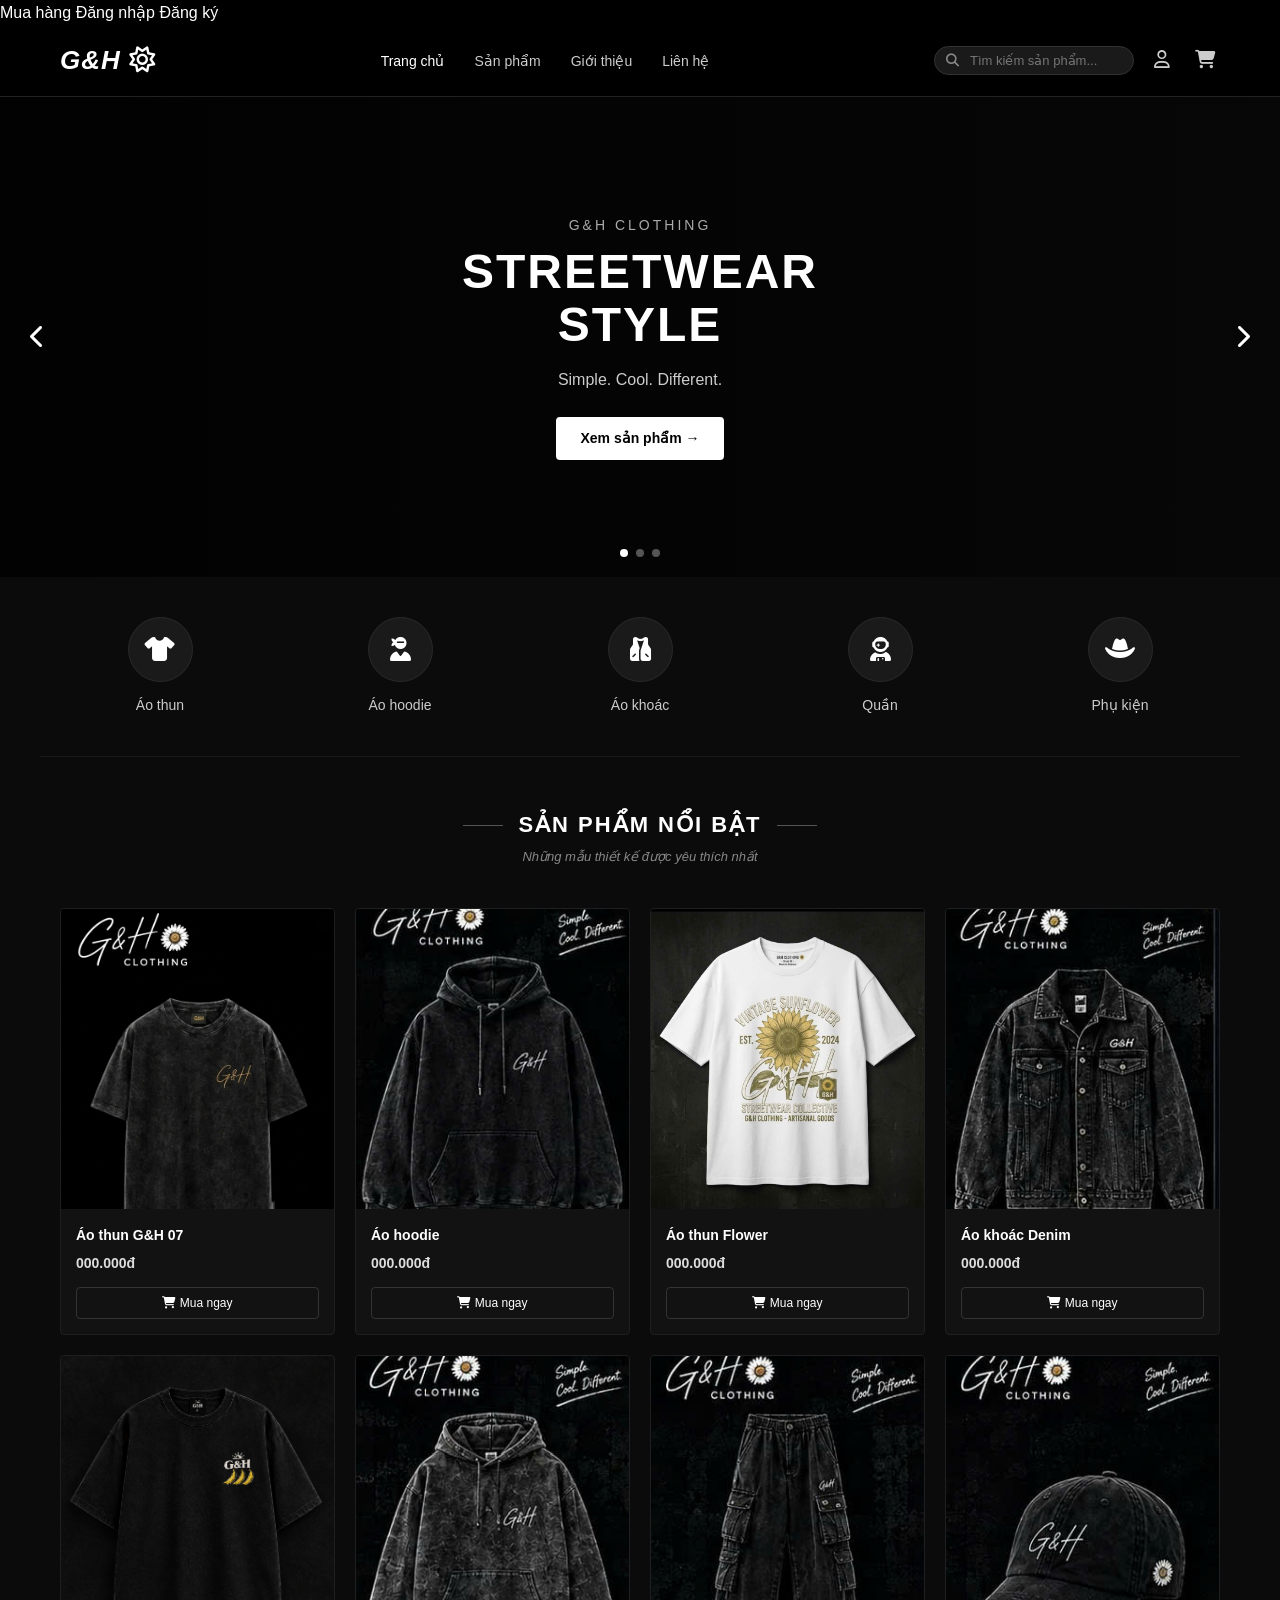
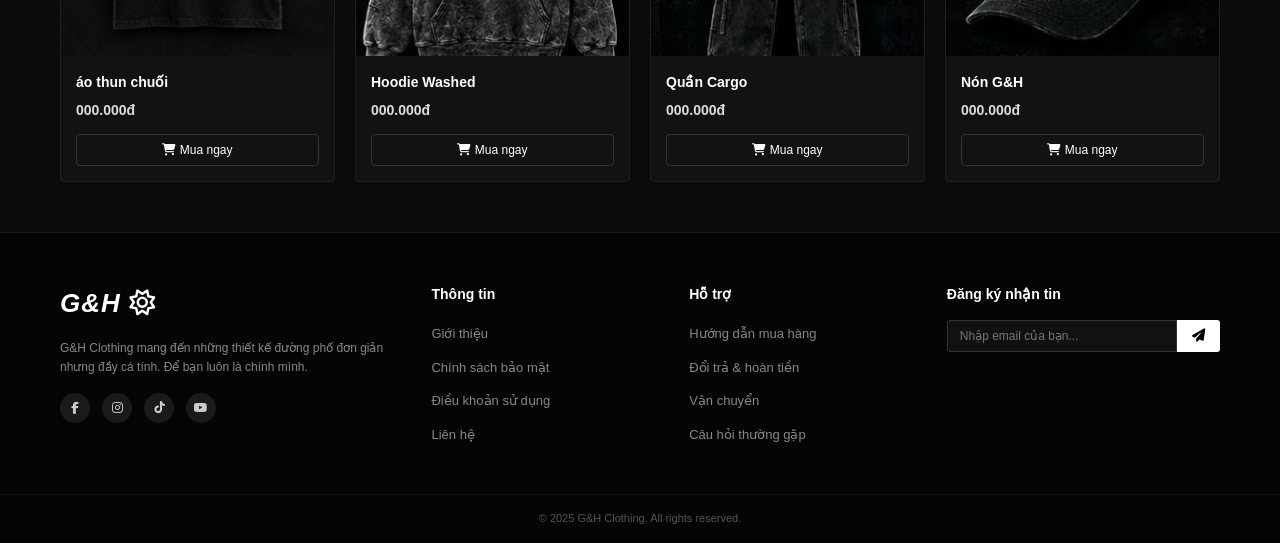
<file: index.html>
<!DOCTYPE html>
<html lang="vi">
<head>
    <meta charset="UTF-8">
    <meta name="viewport" content="width=device-width, initial-scale=1.0">
    <title>G&H Clothing</title>
</head>
<body>

    <script>
        window.location.href = "than.html";
    </script>

</body>
</html>
</file>
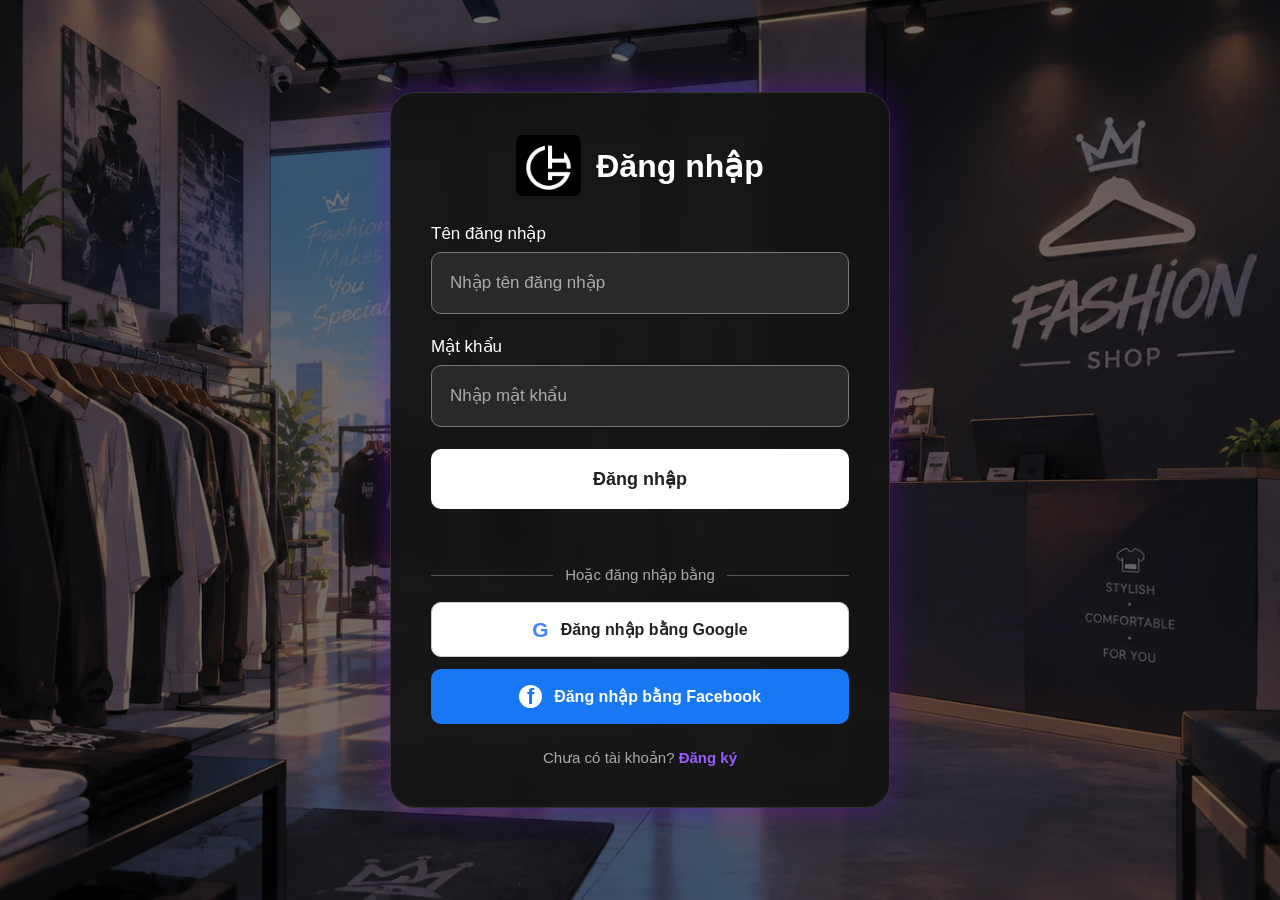
<file: dangnhap.html>
<!DOCTYPE html>
<html lang="vi">

<head>
    <meta charset="UTF-8">
    <meta name="viewport" content="width=device-width, initial-scale=1.0">

    <title>Đăng nhập</title>

    <link rel="stylesheet" href="dangnhap.css">
</head>

<body>

    <div class="login-container">

        <!-- Logo -->
         
      

        <!-- Khung đăng nhập -->
        <div class="login-box">
 <div class="logo">
    <img src="logo.jpg" alt="Logo" class="logo-image">
    <h1>Đăng nhập</h1>
</div>
            

            <form id="loginForm">

                <!-- Tên đăng nhập -->
                <div class="input-box">

                    <label for="username">
                        Tên đăng nhập
                    </label>

                    <input
                        type="text"
                        id="username"
                        placeholder="Nhập tên đăng nhập"
                    >

                </div>


                <!-- Mật khẩu -->
                <div class="input-box">

                    <label for="password">
                        Mật khẩu
                    </label>

                    <input
                        type="password"
                        id="password"
                        placeholder="Nhập mật khẩu"
                    >

                </div>


                <!-- Nút đăng nhập -->
                <button
                    type="submit"
                    class="login-button"
                >
                    Đăng nhập
                </button>


                <!-- Thông báo -->
                <p id="message"></p>


                <!-- Đăng nhập mạng xã hội -->
                <div class="social-login">

                    <div class="or">
                        <span>Hoặc đăng nhập bằng</span>
                    </div>


                    <!-- Google -->
                    <button
                        type="button"
                        class="social-button google-button"
                        id="googleLogin"
                    >

                        <span class="google-icon">G</span>

                        <span>
                            Đăng nhập bằng Google
                        </span>

                    </button>


                    <!-- Facebook -->
                    <button
                        type="button"
                        class="social-button facebook-button"
                        id="facebookLogin"
                    >

                        <span class="facebook-icon">f</span>

                        <span>
                            Đăng nhập bằng Facebook
                        </span>

                    </button>

                </div>


                <!-- Đăng ký -->
                <p class="register-text">

                    Chưa có tài khoản?

                    <a href="register.html">
                        Đăng ký
                    </a>

                </p>

            </form>

        </div>

    </div>


    <!-- JavaScript -->
    <script src="dangnhap.js"></script>

</body>

</html>
</file>
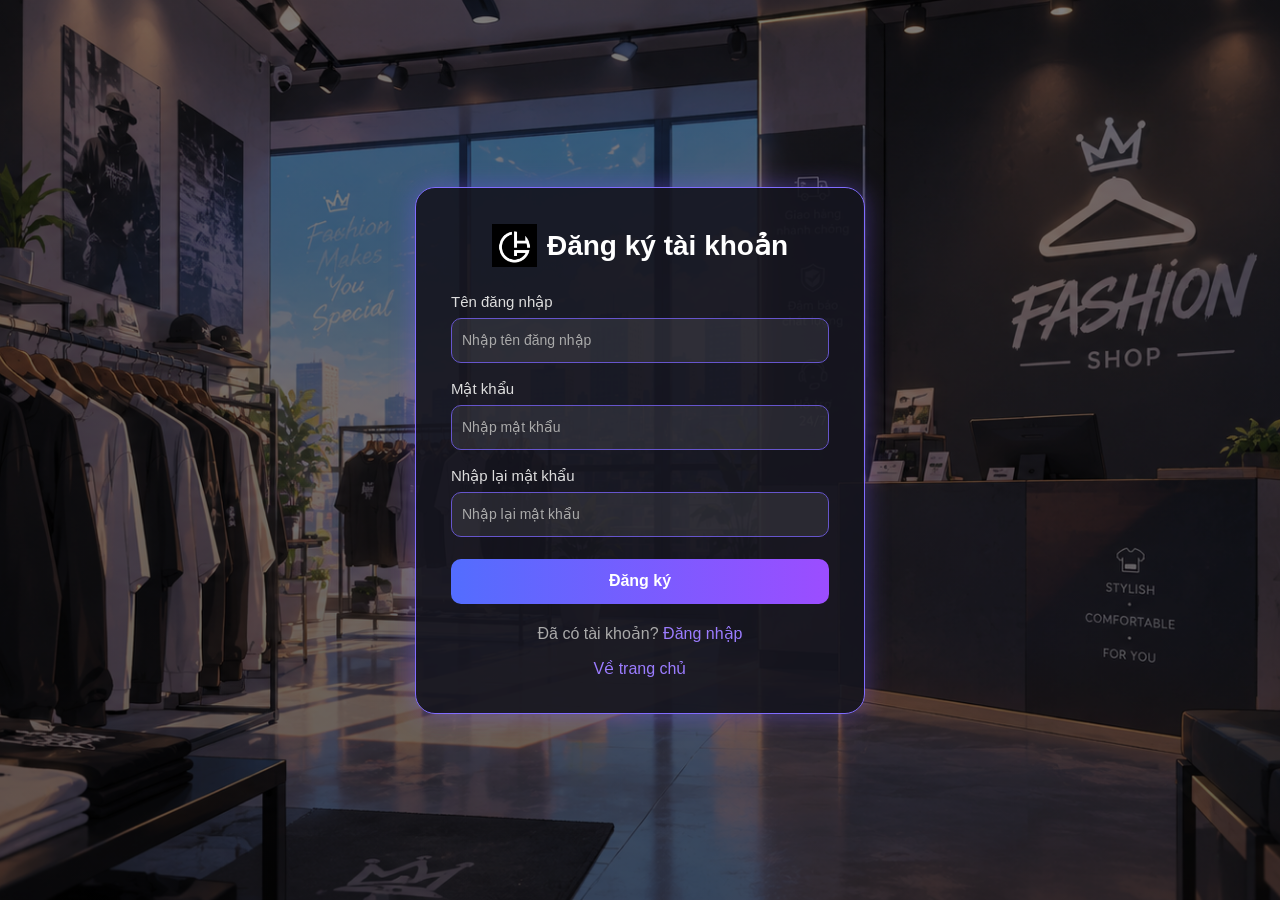
<file: register.html>
<!DOCTYPE html>
<html lang="vi">
<head>
    <meta charset="UTF-8">
    <meta name="viewport" content="width=device-width, initial-scale=1.0">
    <title>Đăng ký</title>

    <!-- ĐÃ SỬA: Dùng CSS riêng cho phần đăng ký. -->
    <link rel="stylesheet" href="register.css">
</head>
<body>

    <div class="register-box">
        <h1>Đăng ký tài khoản</h1>

        <!-- ĐÃ SỬA: Thêm id để JavaScript lấy dữ liệu. -->
        <form id="registerForm">
            <label for="username">Tên đăng nhập</label>
            <input type="text" id="username" placeholder="Nhập tên đăng nhập" required>

            <label for="password">Mật khẩu</label>
            <input type="password" id="password" placeholder="Nhập mật khẩu" required>

            <label for="confirmPassword">Nhập lại mật khẩu</label>
            <input type="password" id="confirmPassword" placeholder="Nhập lại mật khẩu" required>

            <button type="submit">Đăng ký</button>
            <p id="message"></p>
        </form>

        <p>
            Đã có tài khoản?
            <!-- ĐÃ SỬA: Đường dẫn đúng đến trang đăng nhập. -->
            <a href="dangnhap.html">Đăng nhập</a>
        </p>

        <!-- ĐÃ SỬA: Quay về folder than. -->
        <a href="../than/than.html">Về trang chủ</a>
    </div>

    <!-- ĐÃ SỬA: Dùng lại dangnhap.js để không tạo thêm file JavaScript. -->
    <script src="dangnhap.js"></script>
    <script src="register.js"></script>
</body>
</html>
</file>
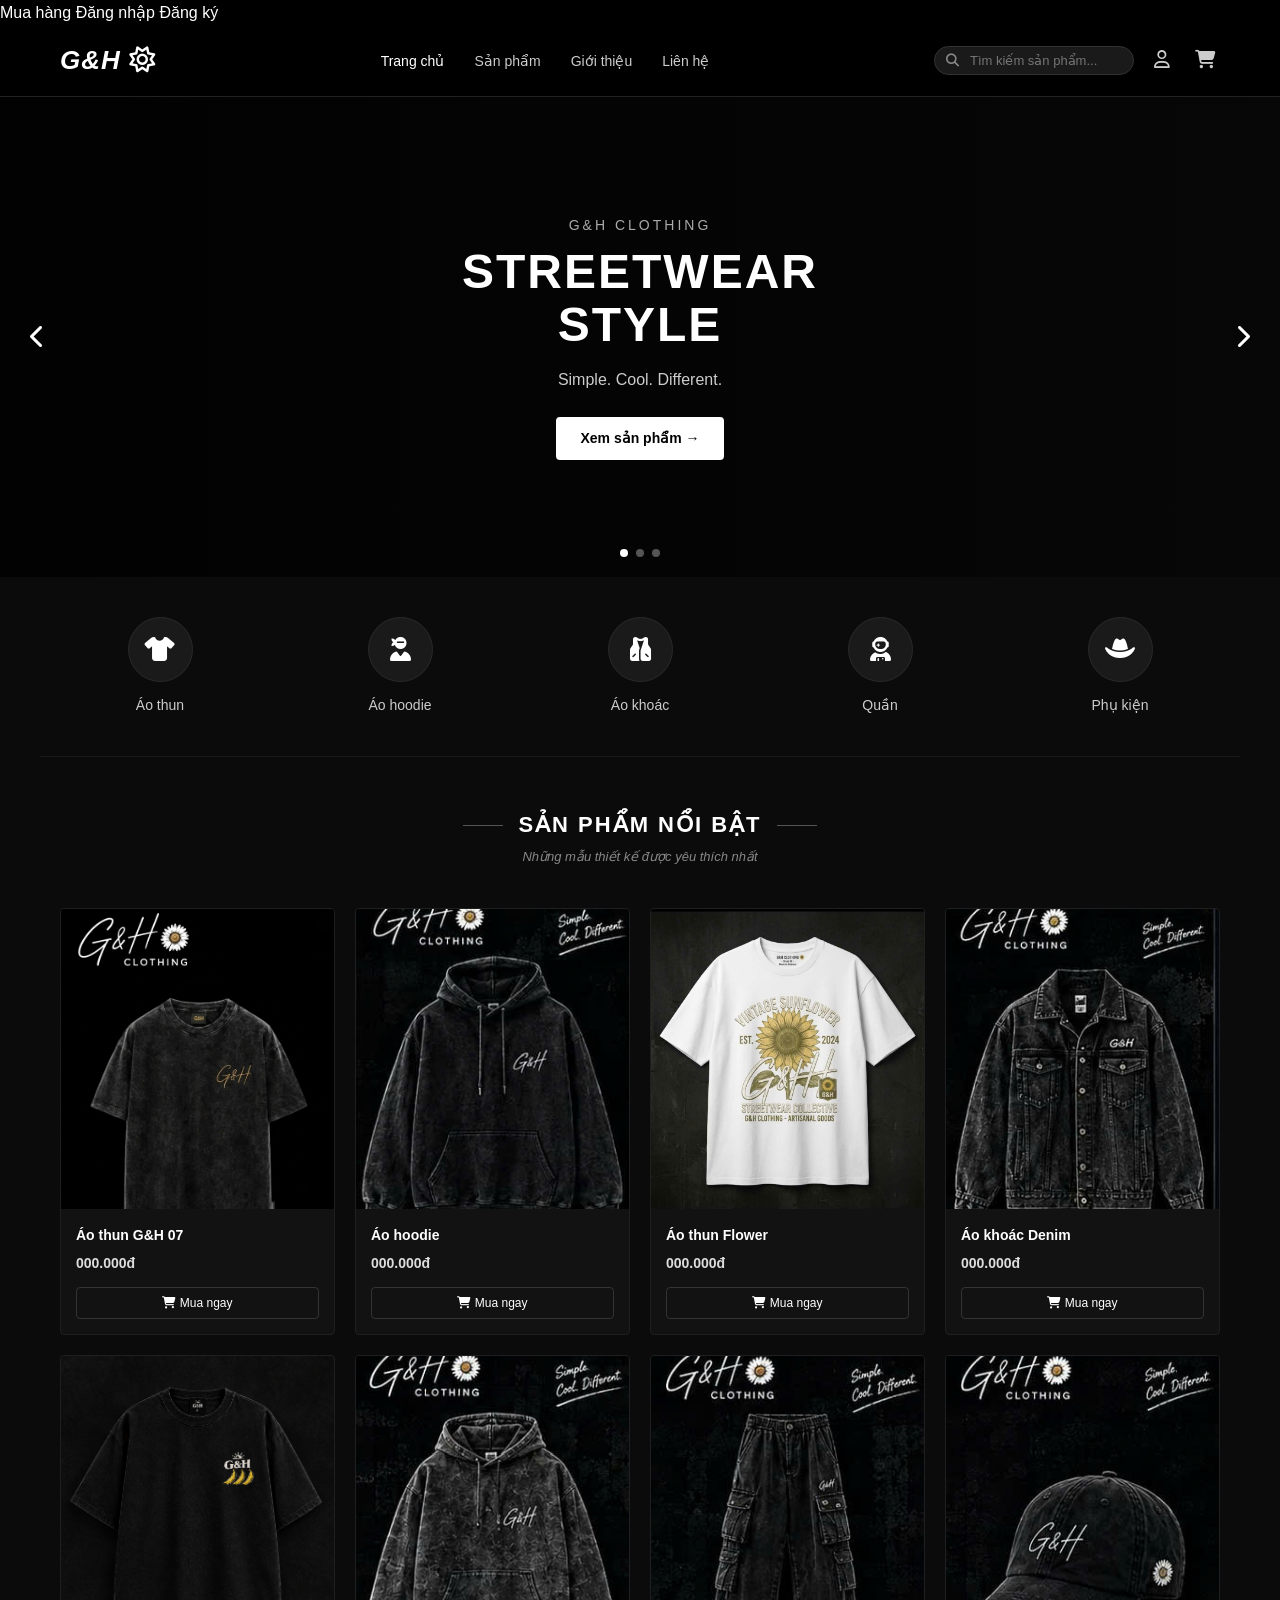
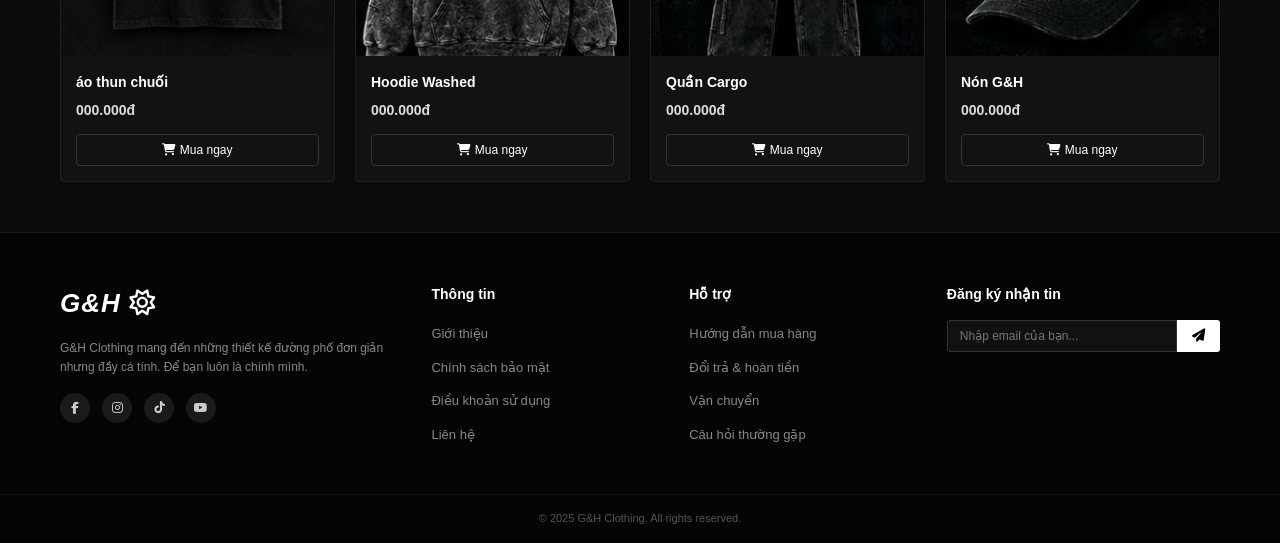
<file: than.html>
<!DOCTYPE html>
<html lang="vi">
<head>
    <meta charset="UTF-8">
    <meta name="viewport" content="width=device-width, initial-scale=1.0">
    <title>G&H Clothing - Streetwear Style</title>
    <!-- Font Awesome cho icons (Giỏ hàng, Tìm kiếm, User, Mạng xã hội...) -->
    <link rel="stylesheet" href="https://cdnjs.cloudflare.com/ajax/libs/font-awesome/6.4.0/css/all.min.css">
    <link rel="stylesheet" href="than.css">
</head>
<body>
    <!-- 1. HEADER / NAVIGATION -->
<header class="header">
    <nav>
        <a href="../shopping/TT.html">Mua hàng</a>  <!-- ĐÃ SỬA: Dùng đường dẫn đúng đến folder shopping. -->
        <a href="../dangnhap/dangnhap.html">Đăng nhập</a> <!-- ĐÃ SỬA: Dùng đường dẫn đúng đến folder shopping. -->
        <a href="../dangnhap/register.html">Đăng ký</a> <!-- ĐÃ SỬA: Dùng đường dẫn đúng đến folder shopping. -->
    </nav>
    <div class="container header-container">
        <!-- Logo -->
        <a href="#" class="logo">G&H <i class="fa-regular fa-sun"></i></a>

        <!-- Menu điều hướng -->
        <nav class="navbar">
            <ul>
                <li><a href="#" class="active">Trang chủ</a></li>
                <li><a href="#">Sản phẩm</a></li>
                <li><a href="#">Giới thiệu</a></li>
                <li><a href="#">Liên hệ</a></li>

            </ul>
        </nav>

        <!-- Công cụ Header: Tìm kiếm, Tài khoản, Giỏ hàng -->
        <div class="header-actions">
            <div class="search-box">
                <i class="fa-solid fa-magnifying-glass"></i>
                <input type="text" placeholder="Tìm kiếm sản phẩm...">
            </div>
              <a href="../dangnhap/dangnhap.html" class="action-btn">
    <i class="fa-regular fa-user"></i>
</a>
           <a href="#" class="action-btn cart-btn">
                <i class="fa-solid fa-cart-shopping"></i>
            </a>
        </div>
    </div>
</header>

<!-- 2. BANNER / HERO SECTION -->
<section class="hero-banner">

    <button class="slider-btn prev-btn" id="prevBtn">
        <i class="fa-solid fa-chevron-left"></i>
    </button>

    <div class="hero-content">
        <span class="sub-title" id="heroSubTitle">G&H CLOTHING</span>

        <h1 class="main-title" id="heroTitle">
            STREETWEAR<br>STYLE
        </h1>

        <p class="desc" id="heroDesc">
            Simple. Cool. Different.
        </p>

        <a href="#" class="btn-primary" id="heroButton">
            Xem sản phẩm &rarr;
        </a>
    </div>

    <button class="slider-btn next-btn" id="nextBtn">
        <i class="fa-solid fa-chevron-right"></i>
    </button>

    <div class="slider-dots">
        <span class="dot active" data-slide="0"></span>
        <span class="dot" data-slide="1"></span>
        <span class="dot" data-slide="2"></span>
    </div>

</section>

<!-- 3. DANH MỤC NHANH (CATEGORIES) -->
<section class="categories container">
    <div class="category-item">
        <div class="cat-icon"><i class="fa-solid fa-shirt"></i></div>
        <span>Áo thun</span>
    </div>
    <div class="category-item">
        <div class="cat-icon"><i class="fa-solid fa-user-ninja"></i></div>
        <span>Áo hoodie</span>
    </div>
    <div class="category-item">
        <div class="cat-icon"><i class="fa-solid fa-vest"></i></div>
        <span>Áo khoác</span>
    </div>
    <div class="category-item">
        <div class="cat-icon"><i class="fa-solid fa-user-astronaut"></i></div>
        <span>Quần</span>
    </div>
    <div class="category-item">
        <div class="cat-icon"><i class="fa-solid fa-hat-cowboy"></i></div>
        <span>Phụ kiện</span>
    </div>
</section>

<!-- 4. SẢN PHẨM NỔI BẬT (FEATURED PRODUCTS) -->
<section class="featured-products container">
    <div class="section-header">
        <h2>SẢN PHẨM NỔI BẬT</h2>
        <p>Những mẫu thiết kế được yêu thích nhất</p>
    </div>

    <!-- Grid 8 sản phẩm -->
    <div class="product-grid">
        <!-- Product 1 -->
        <div class="product-card">
            <div class="product-img">
                <img src="Áo thun G&H 07.jpg" alt="Áo thun G&H 07">
            </div>
            <div class="product-info">
                <h3 class="product-name">Áo thun G&H 07</h3>
                <p class="product-price">000.000đ</p>
                <button class="btn-add-cart" onclick="muaHang('Áo thun G&H 07', '000000')">
    <i class="fa-solid fa-cart-shopping"></i> Mua ngay
</button>
            </div>
        </div>

        <!-- Product 2 -->
        <div class="product-card">
            <div class="product-img">
                <img src="Áo hoodie.jpg" alt="Hoodie Basic">
            </div>
            <div class="product-info">
                <h3 class="product-name">Áo hoodie</h3>
                <p class="product-price">000.000đ</p>
                <button class="btn-add-cart" onclick="muaHang('Hoodie Basic', '000000')">
                    <i class="fa-solid fa-cart-shopping"></i> Mua ngay
                </button>
            </div>
        </div>

        <!-- Product 3 -->
        <div class="product-card">
            <div class="product-img">
                <img src="áo thun flower.jpg" alt="Áo thun Flower">
            </div>
            <div class="product-info">
                <h3 class="product-name">Áo thun Flower</h3>
                <p class="product-price">000.000đ</p>
                <button class="btn-add-cart" onclick="muaHang('Áo thun Flower', '000000')"> <!-- ĐÃ SỬA: Dùng đường dẫn đúng đến folder shopping. -->
                    <i class="fa-solid fa-cart-shopping"></i> Mua ngay
                </button>
            </div>
        </div>

        <!-- Product 4 -->
        <div class="product-card">
            <div class="product-img">
                <img src="áo khoác denin.jpg" alt="Áo khoác Denim">
            </div>
            <div class="product-info">
                <h3 class="product-name">Áo khoác Denim</h3>
                <p class="product-price">000.000đ</p>
                <button class="btn-add-cart" onclick="muaHang('Áo khoác Denim', '000000')"> <!-- ĐÃ SỬA: Dùng đường dẫn đúng đến folder shopping. -->
                    <i class="fa-solid fa-cart-shopping"></i> Mua ngay
                </button>
            </div>
        </div>

        <!-- Product 5 -->
        <div class="product-card">
            <div class="product-img">
                <img src="áo chuối.png" alt="Áo thun Star">
            </div>
            <div class="product-info">
                <h3 class="product-name">áo thun chuối</h3>
                <p class="product-price">000.000đ</p>
                <button class="btn-add-cart" onclick="muaHang('Áo thun Star', '000000')"> <!-- ĐÃ SỬA: Dùng đường dẫn đúng đến folder shopping. -->
                    <i class="fa-solid fa-cart-shopping"></i> Mua ngay
                </button>
            </div>
        </div>

        <!-- Product 6 -->
        <div class="product-card">
            <div class="product-img">
                <img src="hoodie washer.jpg" alt="Hoodie Washed">
            </div>
            <div class="product-info">
                <h3 class="product-name">Hoodie Washed</h3>
                <p class="product-price">000.000đ</p>
                <button class="btn-add-cart" onclick="muaHang('Hoodie Washed', '000000')"> <!-- ĐÃ SỬA: Dùng đường dẫn đúng đến folder shopping. -->
                    <i class="fa-solid fa-cart-shopping"></i> Mua ngay
                </button>
            </div>
        </div>

        <!-- Product 7 -->
        <div class="product-card">
            <div class="product-img">
                <img src="quần cargo.jpg" alt="Quần Cargo">
            </div>
            <div class="product-info">
                <h3 class="product-name">Quần Cargo</h3>
                <p class="product-price">000.000đ</p>
                <button class="btn-add-cart" onclick="muaHang('Quần Cargo', '000000')"> <!-- ĐÃ SỬA: Dùng đường dẫn đúng đến folder shopping. -->
                    <i class="fa-solid fa-cart-shopping"></i> Mua ngay
                </button>
            </div>
        </div>

        <!-- Product 8 -->
        <div class="product-card">
            <div class="product-img">
                <img src="mũ.jpg" alt="Nón G&H">
            </div>
            <div class="product-info">
                <h3 class="product-name">Nón G&H</h3>
                <p class="product-price">000.000đ</p>
                <button class="btn-add-cart" onclick="muaHang('Nón G&H', '000000')"> <!-- ĐÃ SỬA: Dùng đường dẫn đúng đến folder shopping. -->
                    <i class="fa-solid fa-cart-shopping"></i> Mua ngay
                </button>
            </div>
        </div>

    </div>
</section>

<!-- 5. FOOTER -->
<footer class="footer">
    <div class="container footer-grid">
        <!-- Brand Info -->
        <div class="footer-col brand-col">
            <a href="#" class="logo">G&H <i class="fa-regular fa-sun"></i></a>
            <p>G&H Clothing mang đến những thiết kế đường phố đơn giản nhưng đầy cá tính. Để bạn luôn là chính mình.</p>
            <div class="socials">
                <a href="#"><i class="fa-brands fa-facebook-f"></i></a>
                <a href="#"><i class="fa-brands fa-instagram"></i></a>
                <a href="#"><i class="fa-brands fa-tiktok"></i></a>
                <a href="#"><i class="fa-brands fa-youtube"></i></a>
            </div>
        </div>

        <!-- Column 1: Thông tin -->
        <div class="footer-col">
            <h4>Thông tin</h4>
            <ul>
                <li><a href="#">Giới thiệu</a></li>
                <li><a href="#">Chính sách bảo mật</a></li>
                <li><a href="#">Điều khoản sử dụng</a></li>
                <li><a href="#">Liên hệ</a></li>
            </ul>
        </div>

        <!-- Column 2: Hỗ trợ -->
        <div class="footer-col">
            <h4>Hỗ trợ</h4>
            <ul>
                <li><a href="#">Hướng dẫn mua hàng</a></li>
                <li><a href="#">Đổi trả & hoàn tiền</a></li>
                <li><a href="#">Vận chuyển</a></li>
                <li><a href="#">Câu hỏi thường gặp</a></li>
            </ul>
        </div>

        <!-- Column 3: Đăng ký tin -->
        <div class="footer-col">
            <h4>Đăng ký nhận tin</h4>
            <div class="newsletter-box">
                <input type="email" placeholder="Nhập email của bạn...">
                <button type="button"><i class="fa-solid fa-paper-plane"></i></button>
            </div>
        </div>
    </div>

    <div class="copyright">
        <p>&copy; 2025 G&H Clothing. All rights reserved.</p>
    </div>
</footer>
<script src="than.js"></script>
</body>
</html>
</file>
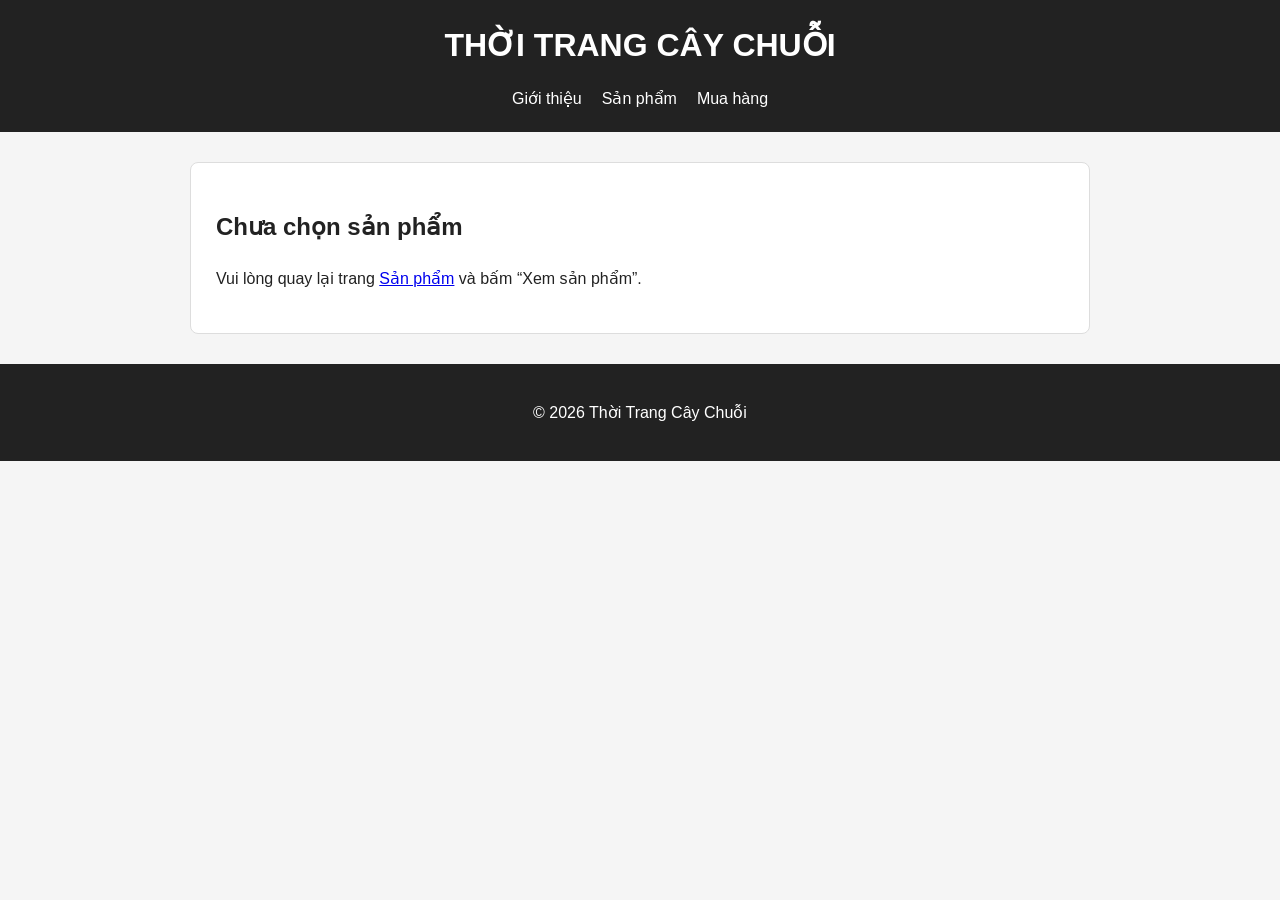
<file: TT.html>
<!DOCTYPE html>
<html lang="vi">
<head>
    <meta charset="UTF-8">
    <meta name="viewport" content="width=device-width, initial-scale=1.0">
    <title>Mua hàng - Thời Trang Cây Chuỗi</title>
    <link rel="stylesheet" href="TT.css">
</head>
<body>

   
    <header>
        <h1>THỜI TRANG CÂY CHUỖI</h1>
        <nav>
            <a href="../than/than.html">Giới thiệu</a>
            <a href="../than/than.html">Sản phẩm</a>
            <a href="TT.html">Mua hàng</a>
        </nav>
    </header>

    <!-- ========== MAIN ========== -->
    <main>

        <!-- Khối sản phẩm đã chọn (JS sẽ đổ vào) -->
        <section id="selected-product"></section>

        <!-- Khối form đặt hàng (ẩn mặc định) -->
        <section id="order-section" hidden>
            <h2>Thông tin khách hàng &amp; Thanh toán</h2>

            <form id="order-form">

                <!-- Chọn màu -->
                <label for="color">Màu sắc:</label>
                <select id="color" name="color">
                    <option value="">-- Chọn màu --</option>
                </select>

                <!-- Chọn size -->
                <label for="size">Kích thước:</label>
                <select id="size" name="size">
                    <option value="">-- Chọn size --</option>
                </select>

                <!-- Số lượng -->
                <label for="quantity">Số lượng:</label>
                <input type="number" id="quantity" name="quantity" min="1" value="1">

                <hr class="ngan-cach">

                <!-- Thông tin khách hàng -->
                <label for="fullname">Họ và tên:</label>
                <input type="text" id="fullname" name="fullname"
                       placeholder="Nhập họ và tên" required>

                <label for="phone">Số điện thoại:</label>
                <input type="tel" id="phone" name="phone"
                       placeholder="Nhập số điện thoại" required>

                <label for="address">Địa chỉ nhận hàng:</label>
                <input type="text" id="address" name="address"
                       placeholder="Nhập địa chỉ" required>

                <label for="note">Ghi chú:</label>
                <textarea id="note" name="note" rows="4"
                          placeholder="Ghi chú cho người bán"></textarea>

                <!-- Thanh toán -->
                <label for="payment">Phương thức thanh toán:</label>
                <select id="payment" name="payment">
                    <option value="cod">Thanh toán khi nhận hàng</option>
                    <option value="bank">Chuyển khoản</option>
                </select>

                <button type="submit">XÁC NHẬN ĐẶT HÀNG</button>

            </form>
        </section>

    </main>

    <!-- ========== FOOTER ========== -->
    <footer>
        <p>© 2026 Thời Trang Cây Chuỗi</p>
    </footer>

    <script src="TT.js"></script>

</body>
</html>
</file>
<file: dangnhap.css>
/* =========================
   RESET
========================= */

* {
    margin: 0;
    padding: 0;
    box-sizing: border-box;
}


/* =========================
   BODY
========================= */

body {
    font-family: Arial, sans-serif;

    min-height: 100vh;

    display: flex;
    justify-content: center;
    align-items: center;

    background-image:
        linear-gradient(
            rgba(0, 0, 0, 0.55),
            rgba(0, 0, 0, 0.55)
        ),
        url("background.png");

    background-size: cover;
    background-position: center;
    background-attachment: fixed;

    color: white;
}


/* =========================
   CONTAINER
========================= */

.login-container {
    width: 500px;
    max-width: 90%;

    display: flex;
    flex-direction: column;
    align-items: center;
}


/* =========================
   LOGO + TIÊU ĐỀ
========================= */

.logo {
    display: flex;
    align-items: center;
    justify-content: center;

    gap: 18px;

    margin-bottom: 25px;
}


.logo {
    display: flex;
    align-items: center;
    justify-content: center;
    gap: 15px;
    margin-bottom: 25px;
}

.logo-image {
    width: 65px;
    height: 65px;
    object-fit: contain;
    border-radius: 10px;
}

.logo h1 {
    font-size: 32px;
    color: white;
}

.logo h1 {
    font-size: 32px;

    color: white;
}


/* =========================
   LOGIN BOX
========================= */

.login-box {
    width: 100%;

    padding: 40px;

    background: rgba(20, 20, 20, 0.94);

    border-radius: 25px;

    border: 1px solid rgba(255, 255, 255, 0.12);

    box-shadow:
        0 0 30px rgba(120, 0, 255, 0.35);

    backdrop-filter: blur(10px);
}


/* =========================
   LOGIN TITLE
========================= */

.login-box h2 {
    margin-bottom: 30px;

    font-size: 32px;

    color: white;
}


/* =========================
   INPUT
========================= */

.input-box {
    margin-bottom: 22px;
}


.input-box label {
    display: block;

    margin-bottom: 8px;

    font-size: 17px;

    color: white;
}


.input-box input {
    width: 100%;

    height: 62px;

    padding: 0 18px;

    border: 1px solid #777;

    border-radius: 10px;

    outline: none;

    background: #292929;

    color: white;

    font-size: 17px;
}


.input-box input::placeholder {
    color: #aaa;
}


.input-box input:focus {
    border-color: #9b4dff;

    box-shadow:
        0 0 8px rgba(111, 0, 255, 0.4);
}


/* =========================
   LOGIN BUTTON
========================= */

.login-button {
    width: 100%;

    height: 60px;

    border: none;

    border-radius: 10px;

    background: white;

    color: #222;

    font-size: 18px;

    font-weight: bold;

    cursor: pointer;

    transition: 0.2s;
}


.login-button:hover {
    background: #ddd;

    transform: translateY(-1px);
}


/* =========================
   MESSAGE
========================= */

#message {
    min-height: 20px;

    margin-top: 12px;

    text-align: center;

    font-size: 15px;
}


/* =========================
   SOCIAL LOGIN
========================= */

.social-login {
    margin-top: 25px;
}


/* =========================
   OR
========================= */

.or {
    display: flex;

    align-items: center;

    gap: 12px;

    margin-bottom: 18px;

    color: #aaa;

    font-size: 15px;
}


.or::before,
.or::after {
    content: "";

    flex: 1;

    height: 1px;

    background: #555;
}


.or span {
    white-space: nowrap;
}


/* =========================
   SOCIAL BUTTON
========================= */

.social-button {
    width: 100%;

    height: 55px;

    margin-top: 12px;

    display: flex;

    align-items: center;

    justify-content: center;

    gap: 12px;

    border-radius: 10px;

    font-size: 16px;

    font-weight: bold;

    cursor: pointer;

    transition: 0.2s;
}


/* =========================
   GOOGLE
========================= */

.google-button {
    background: white;

    color: #222;

    border: 1px solid #ccc;
}


.google-button:hover {
    background: #eee;
}


/* Google icon */

.google-icon {
    font-size: 21px;

    font-weight: bold;

    color: #4285f4;
}


/* =========================
   FACEBOOK
========================= */

.facebook-button {
    background: #1877f2;

    color: white;

    border: none;
}


.facebook-button:hover {
    background: #0d65d9;
}


/* Facebook icon */

.facebook-icon {
    width: 23px;
    height: 23px;

    display: flex;
    justify-content: center;
    align-items: center;

    font-family: Arial, sans-serif;

    font-size: 22px;

    font-weight: bold;

    background: white;

    color: #1877f2;

    border-radius: 50%;
}


/* =========================
   REGISTER
========================= */

.register-text {
    margin-top: 25px;

    text-align: center;

    color: #aaa;

    font-size: 15px;
}


.register-text a {
    color: #9b5cff;

    font-weight: bold;

    text-decoration: none;
}


.register-text a:hover {
    text-decoration: underline;
}


/* =========================
   RESPONSIVE
========================= */

@media (max-width: 600px) {

    .login-container {
        width: 95%;
    }

    .login-box {
        padding: 25px;
    }

    .logo h1 {
        font-size: 25px;
    }

    .logo-circle {
        width: 55px;
        height: 55px;

        font-size: 18px;
    }

}
</file>
<file: register.css>
/* =========================
   CÀI ĐẶT CHUNG
========================= */

* {
    box-sizing: border-box;
}

body {
    margin: 0;

    min-height: 100vh;

    font-family: Arial, sans-serif;

    background-image:
        linear-gradient(
            rgba(0, 0, 0, 0.5),
            rgba(0, 0, 0, 0.6)
        ),
        url("background.png");

    background-size: cover;

    background-position: center;

    background-repeat: no-repeat;

    display: flex;

    justify-content: center;

    align-items: center;
}


/* =========================
   HỘP ĐĂNG KÝ
========================= */

.register-box {
    width: 450px;

    padding: 35px;

    background: rgba(20, 20, 30, 0.9);

    border: 1px solid #806cff;

    border-radius: 20px;

    box-shadow: 0 0 25px rgba(120, 90, 255, 0.4);

    color: white;
}


/* =========================
   TIÊU ĐỀ + LOGO
========================= */

.register-box h1 {
    margin-top: 0;

    margin-bottom: 25px;

    text-align: center;

    color: white;

    font-size: 28px;

    display: flex;

    justify-content: center;

    align-items: center;

    gap: 10px;
}


/* Logo */

.register-box h1::before {
    content: "";

    width: 45px;

    height: 45px;

    display: inline-block;

    background-image: url("logo.jpg");

    background-size: contain;

    background-position: center;

    background-repeat: no-repeat;
}


/* =========================
   LABEL
========================= */

.register-box label {
    display: block;

    margin-bottom: 7px;

    color: #ddd;

    font-size: 15px;
}


/* =========================
   Ô NHẬP
========================= */

.register-box input {
    width: 100%;

    height: 45px;

    padding: 10px;

    margin-bottom: 17px;

    border: 1px solid #6655cc;

    border-radius: 10px;

    outline: none;

    background: rgba(255, 255, 255, 0.08);

    color: white;

    font-size: 14px;
}


/* Chữ gợi ý trong ô */

.register-box input::placeholder {
    color: #aaa;
}


/* Khi bấm vào ô */

.register-box input:focus {
    border-color: #a58cff;

    box-shadow: 0 0 8px #806cff;
}


/* =========================
   NÚT ĐĂNG KÝ
========================= */

.register-box button {
    width: 100%;

    height: 45px;

    margin-top: 5px;

    border: none;

    border-radius: 10px;

    background: linear-gradient(
        90deg,
        #536dfe,
        #9c4dff
    );

    color: white;

    font-size: 16px;

    font-weight: bold;

    cursor: pointer;
}


/* Hiệu ứng khi di chuột */

.register-box button:hover {
    box-shadow: 0 0 15px #806cff;

    opacity: 0.9;
}


/* =========================
   THÔNG BÁO JAVASCRIPT
========================= */

#message {
    text-align: center;

    margin-top: 10px;

    color: #ff8080;
}


/* =========================
   "ĐÃ CÓ TÀI KHOẢN?"
========================= */

.register-box p {
    text-align: center;

    color: #aaa;

    margin-top: 20px;
}


/* Link Đăng nhập */

.register-box p a {
    color: #9b7cff;

    text-decoration: none;
}


/* Hover link */

.register-box p a:hover {
    text-decoration: underline;
}


/* =========================
   LINK VỀ TRANG CHỦ
========================= */

.register-box > a {
    display: block;

    text-align: center;

    margin-top: 15px;

    color: #9b7cff;

    text-decoration: none;
}


/* Hover */

.register-box > a:hover {
    text-decoration: underline;

    color: #b7a3ff;
}
</file>
<file: than.css>
/* ==================== RESET & GLOBAL STYLES ==================== */
* {
    margin: 0;
    padding: 0;
    box-sizing: border-box;
    font-family: 'Segoe UI', Roboto, Helvetica, Arial, sans-serif;
}

body {
    background-color: #0b0b0b;
    color: #ffffff;
    line-height: 1.6;
}

a {
    color: inherit;
    text-decoration: none;
}

ul {
    list-style: none;
}

.container {
    max-width: 1200px;
    margin: 0 auto;
    padding: 0 20px;
}

/* ==================== HEADER ==================== */
.header {
    background-color: #000000;
    border-bottom: 1px solid #222;
    position: sticky;
    top: 0;
    z-index: 100;
}

.header-container {
    display: flex;
    align-items: center;
    justify-content: space-between;
    height: 70px;
}

.logo {
    font-size: 26px;
    font-weight: 800;
    font-style: italic;
    letter-spacing: 1px;
}

.navbar ul {
    display: flex;
    gap: 30px;
}

.navbar a {
    font-size: 14px;
    font-weight: 500;
    color: #ccc;
    transition: color 0.3s;
}

.navbar a:hover,
.navbar a.active {
    color: #fff;
}

.header-actions {
    display: flex;
    align-items: center;
    gap: 15px;
}

.search-box {
    position: relative;
    display: flex;
    align-items: center;
}

.search-box i {
    position: absolute;
    left: 12px;
    color: #888;
    font-size: 13px;
}

.search-box input {
    background-color: #1a1a1a;
    border: 1px solid #333;
    border-radius: 20px;
    padding: 6px 15px 6px 35px;
    color: #fff;
    font-size: 13px;
    outline: none;
    width: 200px;
    transition: 0.3s;
}

.search-box input:focus {
    border-color: #666;
    width: 240px;
}

.action-btn {
    font-size: 18px;
    color: #ccc;
    padding: 5px;
    transition: color 0.3s;
}

.action-btn:hover {
    color: #fff;
}

/* ==================== HERO BANNER ==================== */
.hero-banner {
    position: relative;
    height: 480px;
    background: linear-gradient(to right, rgba(0,0,0,0.85), rgba(0,0,0,0.4)), 
                url('https://via.placeholder.com/1600x600/111/fff?text=Streetwear+Banner') center/cover no-repeat;
    display: flex;
    align-items: center;
    justify-content: center;
    text-align: center;
}

.hero-content {
    max-width: 600px;
}

.sub-title {
    font-size: 14px;
    letter-spacing: 3px;
    color: #aaa;
    display: block;
    margin-bottom: 10px;
}

.main-title {
    font-size: 48px;
    font-weight: 900;
    line-height: 1.1;
    margin-bottom: 15px;
    letter-spacing: 2px;
}

.desc {
    color: #ccc;
    font-size: 16px;
    margin-bottom: 25px;
}

.btn-primary {
    display: inline-block;
    background-color: #ffffff;
    color: #000000;
    padding: 10px 24px;
    font-weight: 700;
    border-radius: 4px;
    font-size: 14px;
    transition: 0.3s;
}

.btn-primary:hover {
    background-color: #ddd;
}

.slider-btn {
    position: absolute;
    top: 50%;
    transform: translateY(-50%);
    background: transparent;
    border: none;
    color: #fff;
    font-size: 24px;
    cursor: pointer;
    padding: 10px;
}

.prev-btn {
    left: 20px;
}

.next-btn {
    right: 20px;
}

.slider-dots {
    position: absolute;
    bottom: 20px;
    display: flex;
    gap: 8px;
}

.dot {
    width: 8px;
    height: 8px;
    background-color: #555;
    border-radius: 50%;
    cursor: pointer;
}

.dot.active {
    background-color: #fff;
}

/* ==================== DANH MỤC NHANH ==================== */
.categories {
    display: flex;
    justify-content: space-around;
    align-items: center;
    padding: 40px 0;
    border-bottom: 1px solid #1a1a1a;
}

.category-item {
    display: flex;
    flex-direction: column;
    align-items: center;
    gap: 12px;
    cursor: pointer;
}

.cat-icon {
    width: 65px;
    height: 65px;
    background-color: #1a1a1a;
    border-radius: 50%;
    display: flex;
    align-items: center;
    justify-content: center;
    font-size: 24px;
    color: #fff;
    transition: 0.3s;
    border: 1px solid #2a2a2a;
}

.category-item:hover .cat-icon {
    background-color: #fff;
    color: #000;
}

.category-item span {
    font-size: 14px;
    color: #ccc;
    font-weight: 500;
}

/* ==================== SẢN PHẨM NỔI BẬT ==================== */
.featured-products {
    padding: 50px 20px;
}

.section-header {
    text-align: center;
    margin-bottom: 40px;
}

.section-header h2 {
    font-size: 22px;
    letter-spacing: 2px;
    position: relative;
    display: inline-block;
}

.section-header h2::before,
.section-header h2::after {
    content: '';
    position: absolute;
    top: 50%;
    width: 40px;
    height: 1px;
    background-color: #555;
}

.section-header h2::before {
    left: -55px;
}

.section-header h2::after {
    right: -55px;
}

.section-header p {
    color: #888;
    font-size: 13px;
    margin-top: 5px;
    font-style: italic;
}

/* Product Grid */
.product-grid {
    display: grid;
    grid-template-columns: repeat(4, 1fr);
    gap: 20px;
}

.product-card {
    background-color: #121212;
    border: 1px solid #1f1f1f;
    border-radius: 4px;
    overflow: hidden;
    transition: transform 0.3s, border-color 0.3s;
}

.product-card:hover {
    transform: translateY(-5px);
    border-color: #333;
}

.product-img img {
   display: flex;
    flex-direction: column;
    width: 100%;
    height: 300px;
    display: block;
    object-fit: cover;
}

.product-info {
    padding: 15px;
}

.product-name {
    font-size: 14px;
    font-weight: 600;
    margin-bottom: 6px;
    color: #fff;
}

.product-price {
    font-size: 14px;
    color: #ddd;
    font-weight: 700;
    margin-bottom: 12px;
}

.btn-add-cart {
    width: 100%;
    padding: 8px 0;
    background: transparent;
    border: 1px solid #333;
    color: #fff;
    border-radius: 4px;
    font-size: 12px;
    cursor: pointer;
    transition: 0.3s;
}

.btn-add-cart:hover {
    background-color: #fff;
    color: #000;
}

/* ==================== FOOTER ==================== */
.footer {
    background-color: #050505;
    border-top: 1px solid #1a1a1a;
    padding-top: 50px;
}

.footer-grid {
    display: grid;
    grid-template-columns: 1.5fr 1fr 1fr 1.2fr;
    gap: 30px;
    padding-bottom: 40px;
}

.brand-col p {
    color: #888;
    font-size: 12px;
    margin: 15px 0;
}

.socials {
    display: flex;
    gap: 12px;
}

.socials a {
    width: 30px;
    height: 30px;
    border-radius: 50%;
    background-color: #1a1a1a;
    display: flex;
    align-items: center;
    justify-content: center;
    font-size: 12px;
    color: #ccc;
    transition: 0.3s;
}

.socials a:hover {
    background-color: #fff;
    color: #000;
}

.footer-col h4 {
    font-size: 14px;
    margin-bottom: 15px;
    color: #fff;
}

.footer-col ul li {
    margin-bottom: 8px;
}

.footer-col ul a {
    color: #888;
    font-size: 13px;
    transition: color 0.3s;
}

.footer-col ul a:hover {
    color: #fff;
}

.newsletter-box {
    display: flex;
    margin-top: 10px;
}

.newsletter-box input {
    background-color: #111;
    border: 1px solid #333;
    padding: 8px 12px;
    color: #fff;
    font-size: 12px;
    outline: none;
    flex-grow: 1;
    border-radius: 3px 0 0 3px;
}

.newsletter-box button {
    background-color: #fff;
    color: #000;
    border: none;
    padding: 0 15px;
    cursor: pointer;
    border-radius: 0 3px 3px 0;
}

.copyright {
    border-top: 1px solid #111;
    text-align: center;
    padding: 15px 0;
    font-size: 11px;
    color: #555;
}

/* ==================== RESPONSIVE (CHO ĐỘI DÙNG MOBILE/TABLET) ==================== */
@media (max-width: 992px) {
    .product-grid {
        grid-template-columns: repeat(2, 1fr);
    }

    .footer-grid {
        grid-template-columns: 1fr 1fr;
    }
}

@media (max-width: 576px) {
    .header-container {
        flex-direction: column;
        height: auto;
        padding: 15px;
        gap: 10px;
    }

    .categories {
        flex-wrap: wrap;
        gap: 20px;
    }

    .product-grid {
        grid-template-columns: 1fr;
    }

    .footer-grid {
        grid-template-columns: 1fr;
    }
}
/* ==================== HERO SLIDER ==================== */

/* ==================== phần thêm sau ==================== */

.hero-content {
    transition: opacity 0.3s ease, transform 0.3s ease;
}

.hero-content.slide-change {
    opacity: 0;
    transform: translateY(10px);
}
</file>
<file: TT.css>
/* =========================================================
   BIẾN MÀU DÙNG CHUNG
   ========================================================= */
:root {
    --mau-chinh: #222;
    --mau-phu: #555;
    --mau-nen: #f5f5f5;
    --mau-vien: #ddd;
    --mau-gia: #c0392b;
    --ban-kinh: 8px;
}

/* =========================================================
   CÀI ĐẶT CHUNG
   ========================================================= */
* {
    box-sizing: border-box;
}

body {
    margin: 0;
    font-family: Arial, sans-serif;
    background-color: #f5f5f5;
    color: #222;
    line-height: 1.6;
}

/* =========================================================
   HEADER
   ========================================================= */
header {
    background-color: #222;
    color: white;
    padding: 20px;
    text-align: center;
}

header h1 {
    margin: 0 0 15px;
}

/* =========================================================
   NAVIGATION
   ========================================================= */
nav {
    display: flex;
    justify-content: center;
    gap: 20px;
}

nav a {
    color: white;
    text-decoration: none;
}

nav a:hover {
    text-decoration: underline;
}

/* =========================================================
   MAIN
   ========================================================= */
main {
    width: 90%;
    max-width: 900px;
    margin: 30px auto;
}

/* =========================================================
   SECTION
   ========================================================= */
section {
    background-color: white;
    padding: 25px;
    margin-bottom: 25px;
    border-radius: 8px;
    border: 1px solid #ddd;
}

/* =========================================================
   KHỐI SẢN PHẨM
   ========================================================= */
section article {
    padding: 20px;
    background-color: #fafafa;
    border: 1px solid #ddd;
    border-radius: 8px;
}

section article h3 {
    margin-top: 0;
}

/* Giá sản phẩm */
.gia {
    color: var(--mau-gia);
    font-weight: bold;
    font-size: 18px;
}

/* =========================================================
   LAYOUT 2 CỘT: THÔNG TIN (TRÁI) + ẢNH (PHẢI)
   ========================================================= */
.sp-2cot {
    display: flex;
    gap: 20px;
    align-items: flex-start;
}

/* Cột trái: thông tin sản phẩm */
.sp-thongtin {
    flex: 1;
    min-width: 0;
}

.sp-thongtin h3 {
    margin-top: 0;
    margin-bottom: 10px;
    font-size: 20px;
}

.sp-thongtin p {
    margin: 6px 0;
}

/* Cột phải: ảnh sản phẩm */
.sp-anh {
    flex-shrink: 0;
    width: 220px;
    height: 270px;
    border-radius: 8px;
    overflow: hidden;
    background: #f0f0f0;
    border: 1px solid #ddd;
    box-shadow: 0 4px 12px rgba(0, 0, 0, 0.08);
}

.sp-anh img {
    width: 100%;
    height: 100%;
    object-fit: cover;
    display: block;
}

/* Khi không có ảnh thì ẩn khung ảnh */
.sp-anh.khong-co-anh {
    display: none;
}

/* =========================================================
   NÚT MUA HÀNG
   ========================================================= */
.nut-mua {
    display: inline-block;
    margin-top: 20px;
    padding: 14px 30px;
    font-size: 16px;
    font-weight: bold;
    letter-spacing: 1px;
    border: none;
    border-radius: var(--ban-kinh);
    background-color: var(--mau-chinh);
    color: white;
    cursor: pointer;
    transition: 0.2s;
}

.nut-mua:hover {
    background-color: var(--mau-phu);
}

.nut-mua:active {
    transform: scale(0.98);
}

/* =========================================================
   FORM
   ========================================================= */
form {
    width: 100%;
}

label {
    display: inline-block;
    margin-bottom: 5px;
    margin-top: 10px;
    font-weight: bold;
}

input,
select,
textarea {
    width: 100%;
    padding: 10px;
    font-size: 16px;
    border: 1px solid #bbb;
    border-radius: 5px;
}

textarea {
    resize: vertical;
}

input:focus,
select:focus,
textarea:focus {
    outline: none;
    border-color: #222;
}

/* =========================================================
   BUTTON
   ========================================================= */
button {
    padding: 12px 20px;
    margin-top: 20px;
    border: none;
    border-radius: 5px;
    background-color: #222;
    color: white;
    font-size: 16px;
    cursor: pointer;
}

button:hover {
    background-color: #555;
}

/* =========================================================
   ĐƯỜNG PHÂN CÁCH
   ========================================================= */
.ngan-cach {
    border: none;
    border-top: 1px dashed var(--mau-vien);
    margin: 20px 0;
}

/* =========================================================
   ẨN SECTION KHI CÓ THUỘC TÍNH hidden
   ========================================================= */
#order-section[hidden] {
    display: none;
}

/* =========================================================
   FOOTER
   ========================================================= */
footer {
    background-color: #222;
    color: white;
    text-align: center;
    padding: 20px;
}

/* =========================================================
   RESPONSIVE — ĐIỆN THOẠI
   ========================================================= */
@media (max-width: 600px) {

    /* Ảnh chuyển lên trên, thông tin xuống dưới */
    .sp-2cot {
        flex-direction: column-reverse;
    }

    .sp-anh {
        width: 100%;
        height: 240px;
    }

    .sp-thongtin h3 {
        font-size: 18px;
    }
}
</file>
